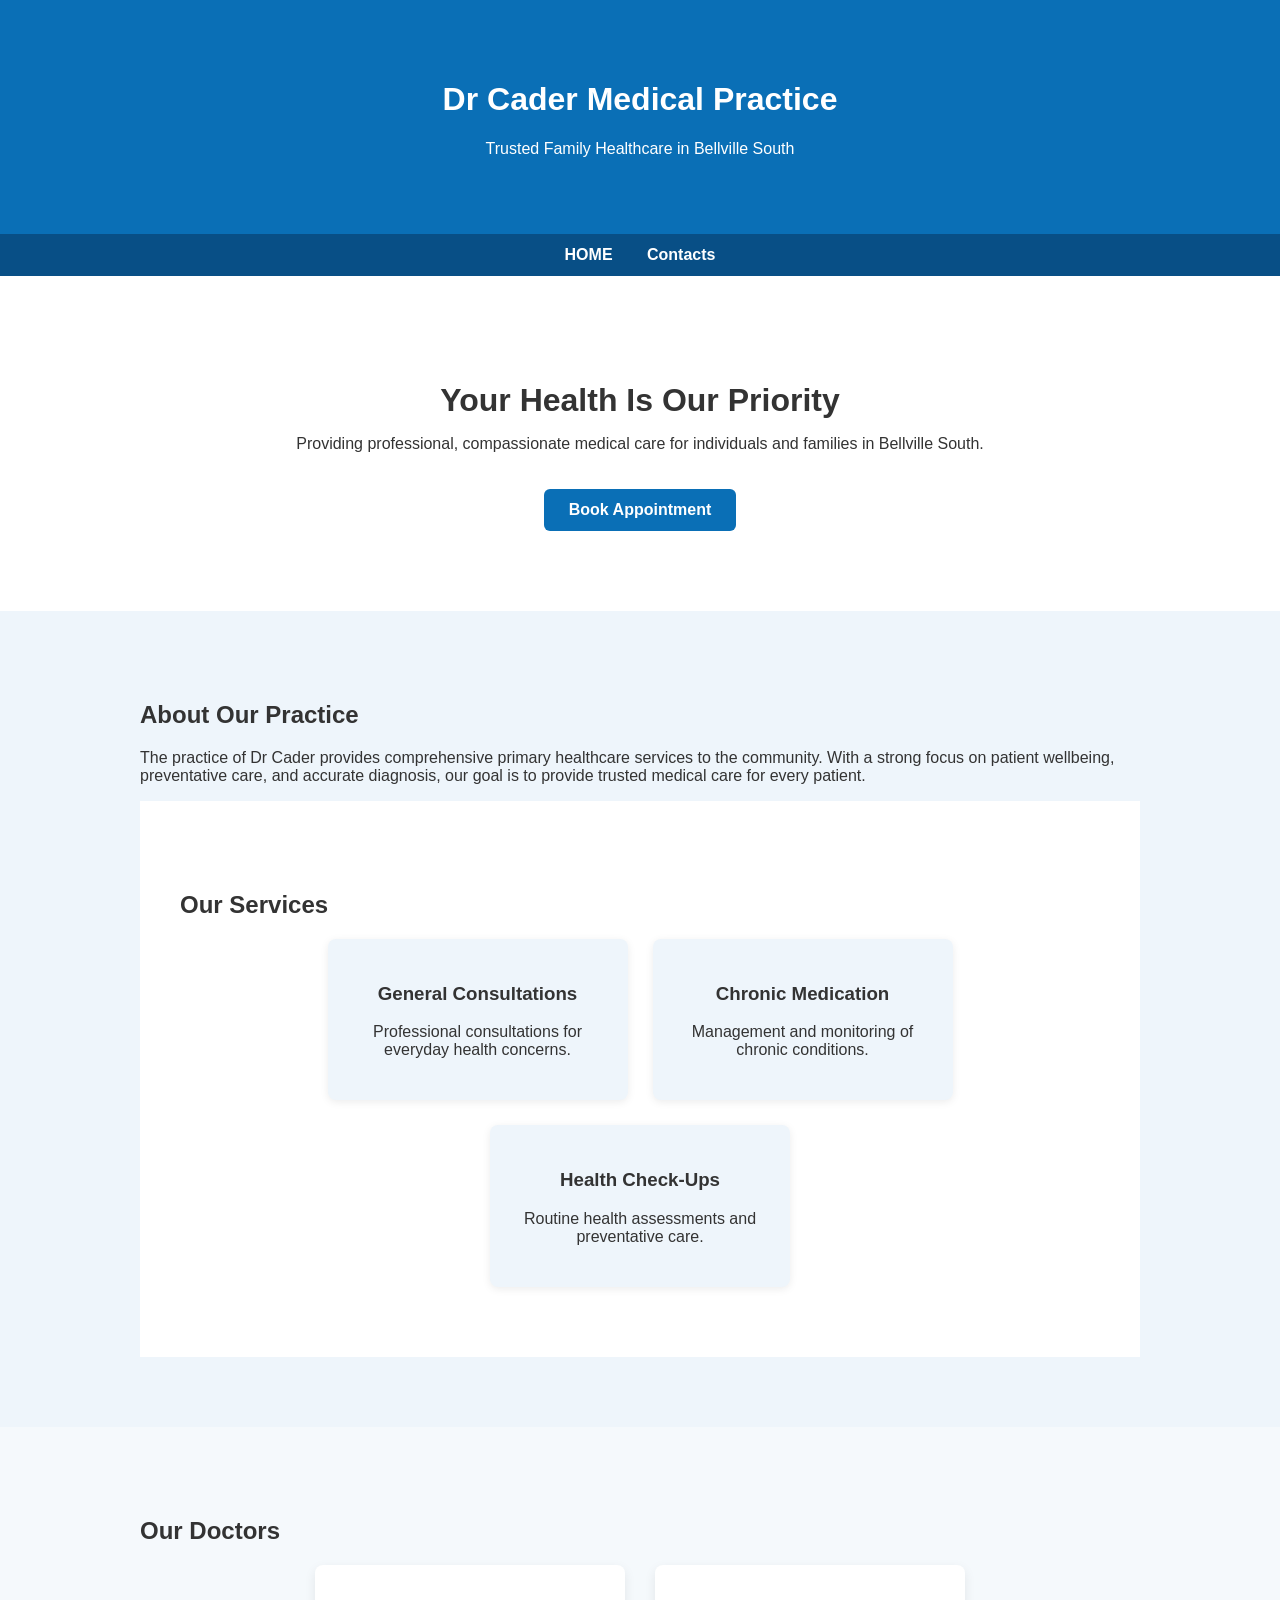
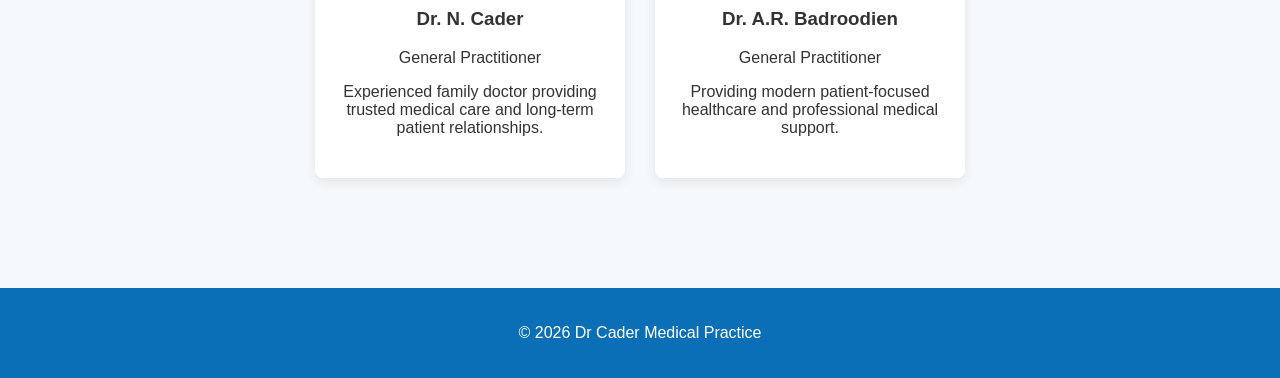
<file: index.html>
<!DOCTYPE html>
<html lang="en">
<head>
<meta charset="UTF-8">
<meta name="viewport" content="width=device-width, initial-scale=1.0">
<title>Dr Cader Medical Practice</title>
<link rel="stylesheet" href="style.css">
</head>

<body>
        

<header>

<div class="container">


<h1>Dr Cader Medical Practice</h1>

<p>Trusted Family Healthcare in Bellville South</p>

</div>

</header>

<nav>
        
<a href="index.html">HOME</a>
<a href="contacts.html">Contacts</a>

</nav>

<section class="hero">

<div class="container">

<h2>Your Health Is Our Priority</h2>

<p>
Providing professional, compassionate medical care for individuals
and families in Bellville South.
</p>

<a class="button" href="contact.html">Book Appointment</a>

</div>

</section>

<section class="about">

<div class="container">

<h2>About Our Practice</h2>

<p>
The practice of Dr Cader provides comprehensive primary healthcare
services to the community. With a strong focus on patient wellbeing,
preventative care, and accurate diagnosis, our goal is to provide
trusted medical care for every patient.
</p>

<section class="services">

<div class="container">

<h2>Our Services</h2>

<div class="service-grid">

<div class="service-card">
<h3>General Consultations</h3>
<p>Professional consultations for everyday health concerns.</p>
</div>

<div class="service-card">
<h3>Chronic Medication</h3>
<p>Management and monitoring of chronic conditions.</p>
</div>

<div class="service-card">
<h3>Health Check-Ups</h3>
<p>Routine health assessments and preventative care.</p>
</div>

</div>

</div>

</section>


</div>

</section>

<section class="doctors">

<div class="container">

<h2>Our Doctors</h2>

<div class="doctor-grid">

<div class="doctor-card">

<h3>Dr. N. Cader</h3>

<p>General Practitioner</p>

<p>
Experienced family doctor providing trusted medical care and
long-term patient relationships.
</p>

</div>

<div class="doctor-card">

<h3>Dr. A.R. Badroodien</h3>

<p>General Practitioner</p>

<p>
Providing modern patient-focused healthcare and professional
medical support.
</p>

</div>

</div>

</div>

</section>

<footer>

<p>© 2026 Dr Cader Medical Practice</p>

</footer>

</body>
</html>
</file>
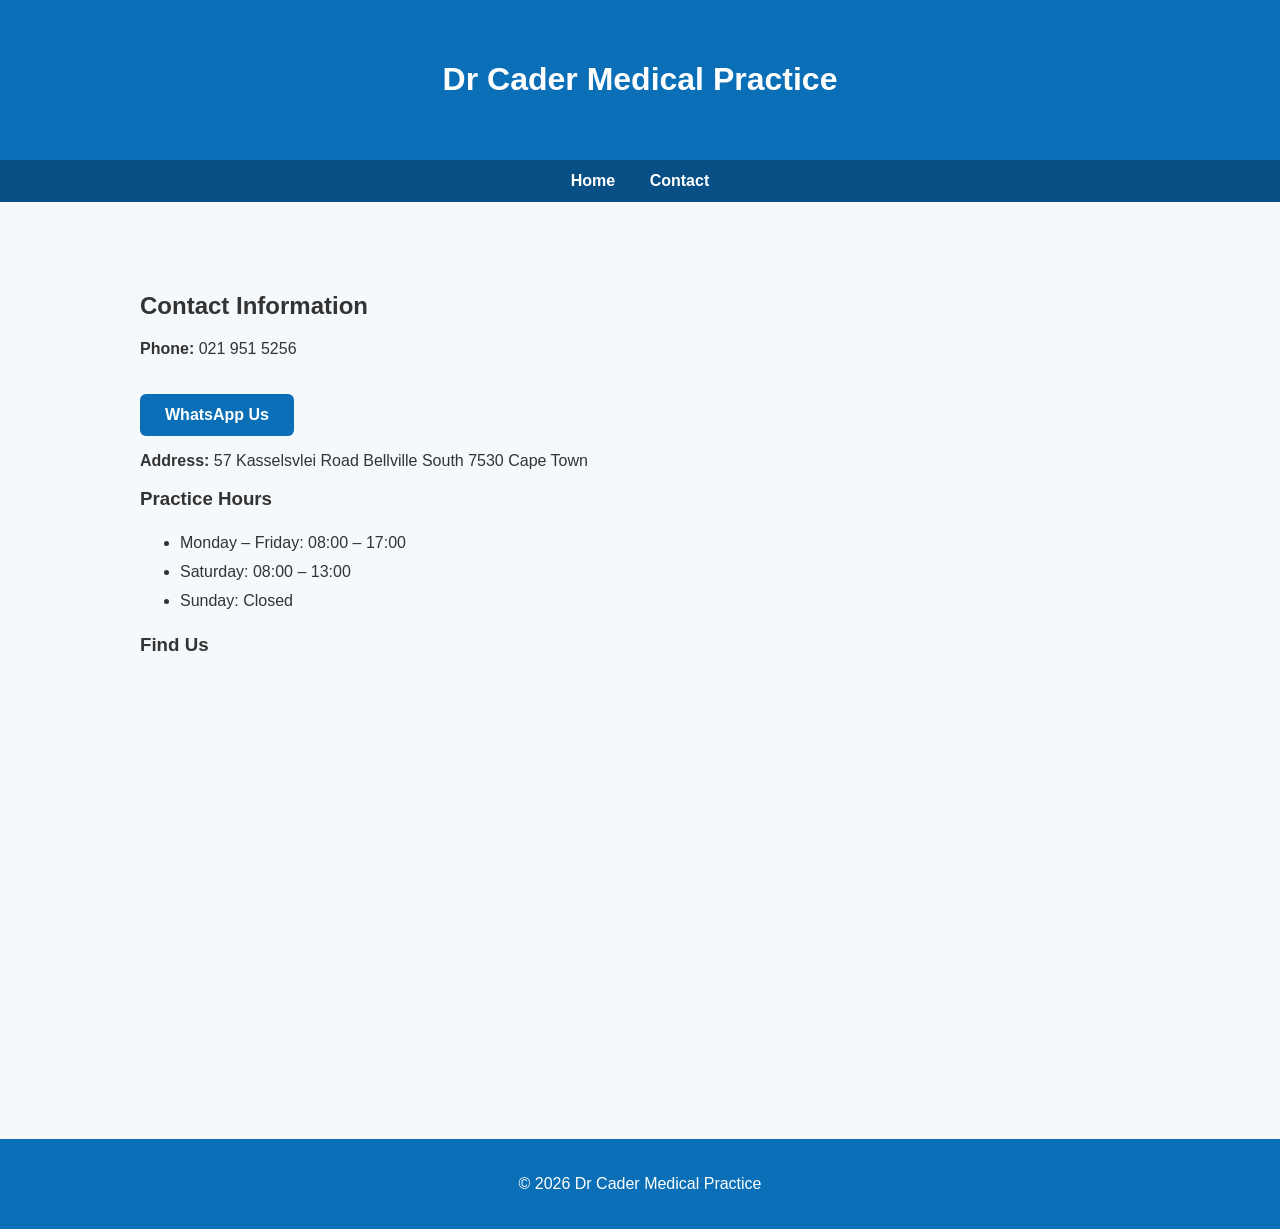
<file: contacts.html>
<!DOCTYPE html>
<html lang="en">
<head>
<meta charset="UTF-8">
<meta name="viewport" content="width=device-width, initial-scale=1.0">
<title>Contact - Dr Cader Medical Practice</title>
<link rel="stylesheet" href="style.css">
</head>

<body>
    <a href="index.html" HOME></a>

<header>

<h1>Dr Cader Medical Practice</h1>

</header>

<nav>

<a href="index.html">Home</a>
<a href="contacts.html">Contact</a>

</nav>

<section class="contact">

<div class="container">

<h2>Contact Information</h2>

<p><strong>Phone:</strong> 021 951 5256</p>
<a class="button" href="https://wa.me/27219515256">
WhatsApp Us
</a>

<p><strong>Address:</strong>  
57 Kasselsvlei Road  
Bellville South  
7530  
Cape Town</p>

<h3>Practice Hours</h3>

<ul>

<li>Monday – Friday: 08:00 – 17:00</li>
<li>Saturday: 08:00 – 13:00</li>
<li>Sunday: Closed</li>

</ul>

<h3>Find Us</h3>

<iframe
src="https://www.google.com/maps?q=57%20Kasselsvlei%20Road%20Bellville%20South&output=embed"
width="100%"
height="350"
style="border:0;"
allowfullscreen=""
loading="lazy">
</iframe>

</div>

</section>

<footer>

<p>© 2026 Dr Cader Medical Practice</p>

</footer>

</body>
</html>
</file>
<file: style.css>
body{
font-family: Arial, Helvetica, sans-serif;
margin:0;
background:#f5f9fc;
color:#333;
}

.container{
max-width:1000px;
margin:auto;
padding:20px;
}

header{
background:#0a6fb6;
color:white;
padding:40px 20px;
text-align:center;
}

nav{
background:#084f86;
text-align:center;
padding:12px;
}

nav a{
color:white;
text-decoration:none;
margin:0 15px;
font-weight:bold;
}

nav a:hover{
text-decoration:underline;
}

.hero{
background:white;
padding:60px 20px;
text-align:center;
}

.hero h2{
font-size:32px;
margin-bottom:15px;
}

.button{
display:inline-block;
margin-top:20px;
padding:12px 25px;
background:#0a6fb6;
color:white;
text-decoration:none;
border-radius:6px;
font-weight:bold;
}

.button:hover{
background:#084f86;
}

.about{
background:#eef5fb;
padding:50px 20px;
}

.doctors{
padding:50px 20px;
}

.doctor-grid{
display:flex;
gap:30px;
flex-wrap:wrap;
justify-content:center;
}

.doctor-card{
background:white;
padding:25px;
width:260px;
border-radius:8px;
box-shadow:0 4px 12px rgba(0,0,0,0.08);
text-align:center;
}

.contact{
padding:50px 20px;
}

ul{
line-height:1.8;
}

footer{
background:#0a6fb6;
color:white;
text-align:center;
padding:20px;
margin-top:40px;
}

.services{
padding:50px 20px;
background:white;
}

.service-grid{
display:flex;
gap:25px;
flex-wrap:wrap;
justify-content:center;
}

.service-card{
background:#eef5fb;
padding:25px;
width:250px;
border-radius:8px;
text-align:center;
box-shadow:0 2px 8px rgba(0,0,0,0.08);
}
</file>
